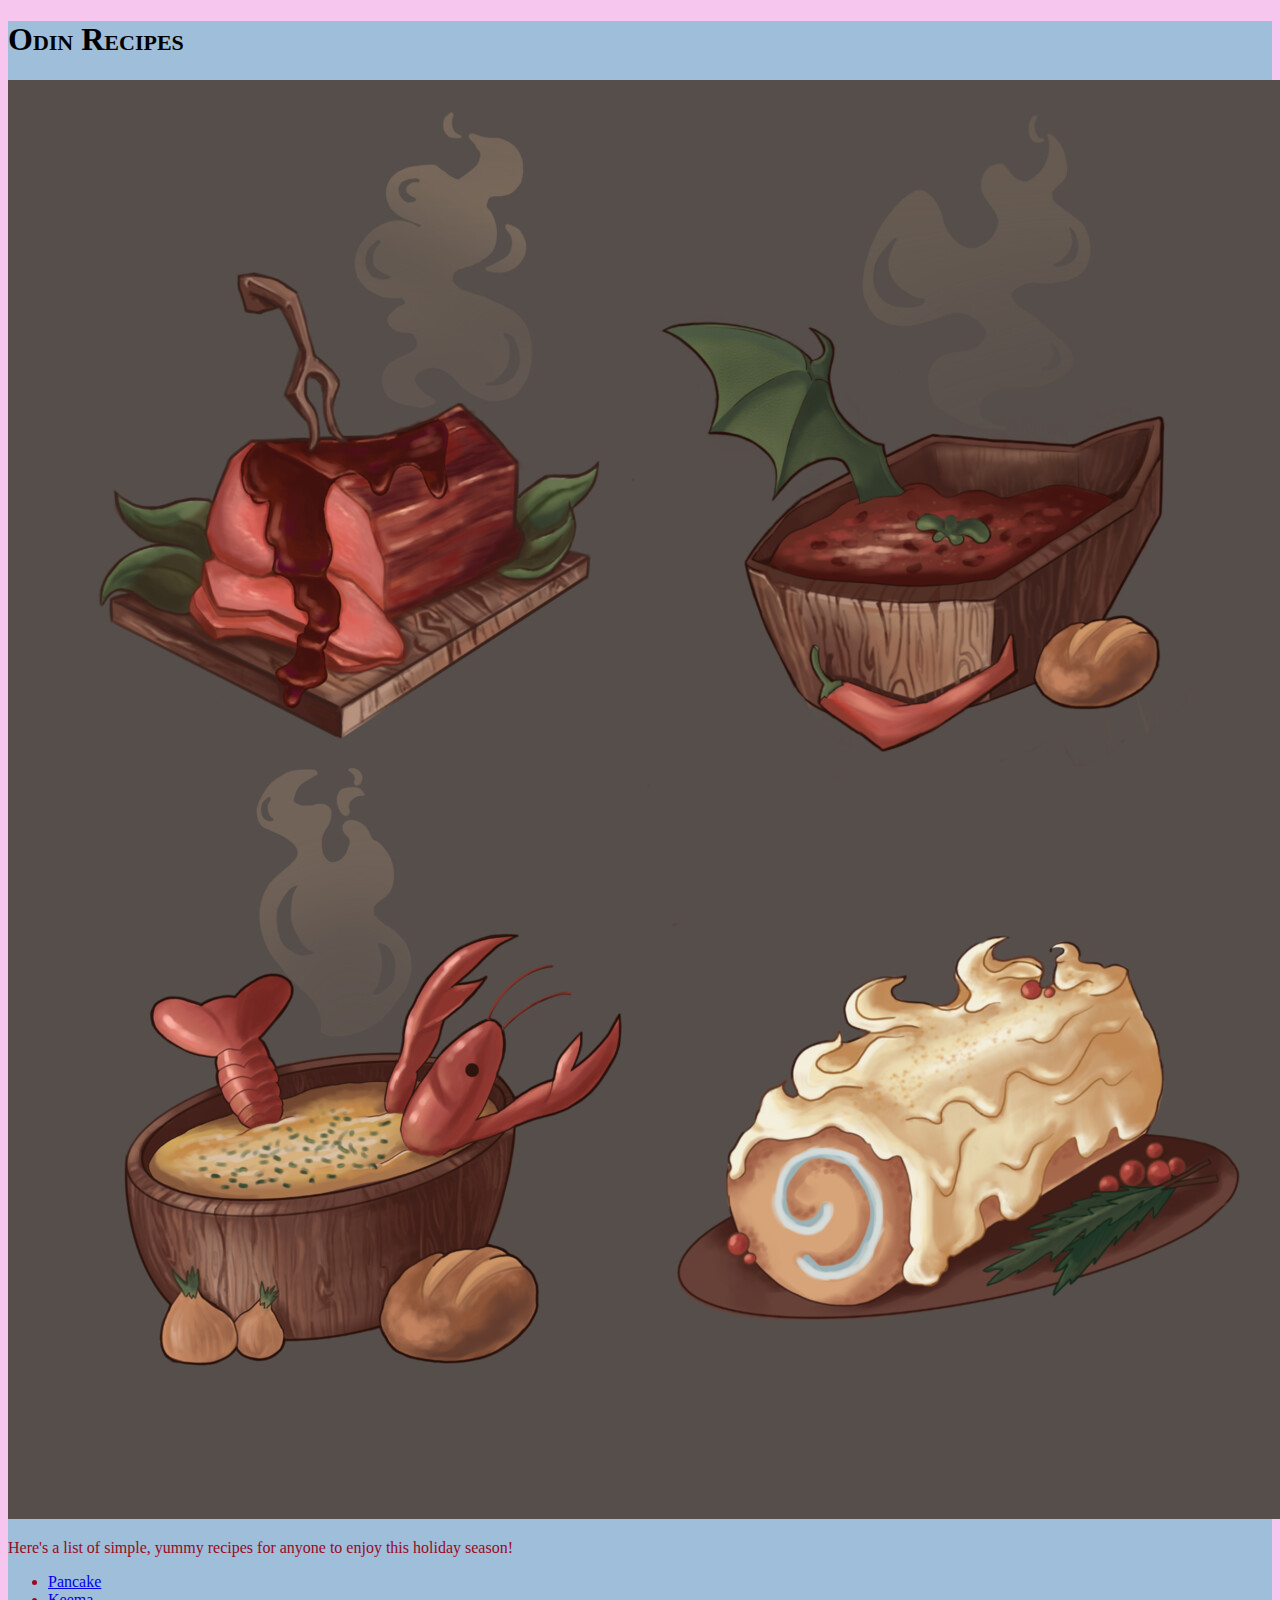
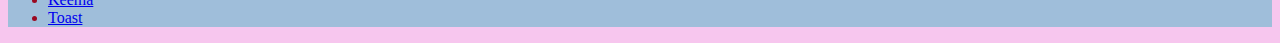
<file: index.html>
<!DOCTYPE html>
<html lang="en"> 
    <head>
        <meta charset="UTF-8">
        <title>Project></title>
        <link rel="stylesheet" href="recipes/styles.css"> 
    </head>
        <div class="main">
        <body>
            <h1>Odin Recipes</h1>
            <img class="ff" src="recipes/fantasy_food.jpg" alt="vareity of delicious looking dishes 
            you might find in a fantasy world">
            <p>Here's a list of simple, yummy recipes for 
                anyone to enjoy this <strong>holiday season!</strong> </p>
            <ul>
            <li><a href="recipes/pancake.html">Pancake</a></li>
            <li><a href="recipes/keema.html">Keema</a></li>
            <li><a href="recipes/toast.html">Toast</a></li>
            </ul>
        </body>
        </div>
</html>
</file>
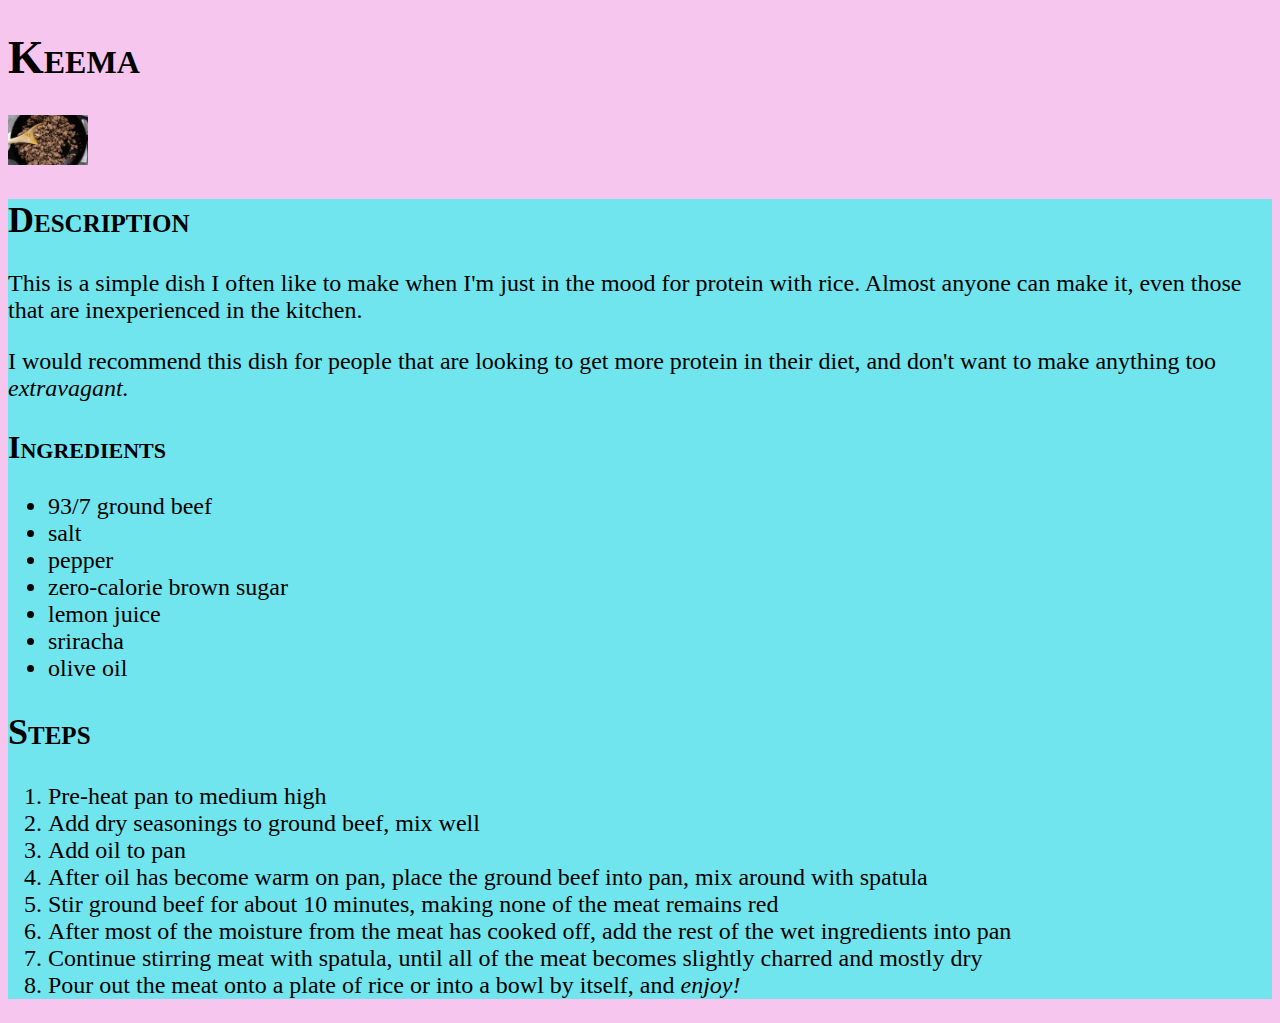
<file: recipes/keema.html>
<!DOCTYPE html>
<html lang="en">
<head>
    <meta charset="UTF-8">
    <meta http-equiv="X-UA-Compatible" content="IE=edge">
    <meta name="viewport" content="width=device-width, initial-scale=1.0">
    <title>keema_recipe</title>
    <link rel="stylesheet" href="styles.css"> 
</head>
<body>
    <h1 class="title">Keema</h1>
    <img src="keema.jpg" alt="Cooked ground beef in pan with spatula">
    <div class="keema">
    <h2>Description</h2>
      <p>This is a simple dish I often like to make when 
        I'm just in the mood for protein with rice. Almost 
        anyone can make it, even those that are inexperienced 
        in the kitchen. </p>
       <p>I would recommend this dish for people that are looking
        to get more protein in their diet, and don't want 
        to make anything too <em>extravagant.</em>
       </p>
       <h2 class="title ing">Ingredients</h2>
       <ul>
        <li>93/7 ground beef</li>
        <li>salt</li>
        <li>pepper</li>
        <li>zero-calorie brown sugar</li>
        <li>lemon juice</li>
        <li>sriracha</li>
        <li>olive oil</li>
       </ul>
       <h2>Steps</h2>
       <ol>
        <li>Pre-heat pan to medium high</li>
        <li>Add dry seasonings to ground beef, mix well</li>
        <li>Add oil to pan</li>
        <li>After oil has become warm on pan, place the 
            ground beef into pan, mix around with spatula</li>
        <li>Stir ground beef for about 10 minutes, making 
            none of the meat remains red</li>
        <li>After most of the moisture from the meat has cooked
            off, add the rest of the wet ingredients into pan</li>
        <li>Continue stirring meat with spatula, until all of
            the meat becomes slightly charred and mostly dry</li>
        <li>Pour out the meat onto a plate of rice or into a bowl
            by itself, and <strong><em>enjoy!</em></strong></li>
       </ol>        
    </div>
</body>
</html>
</file>
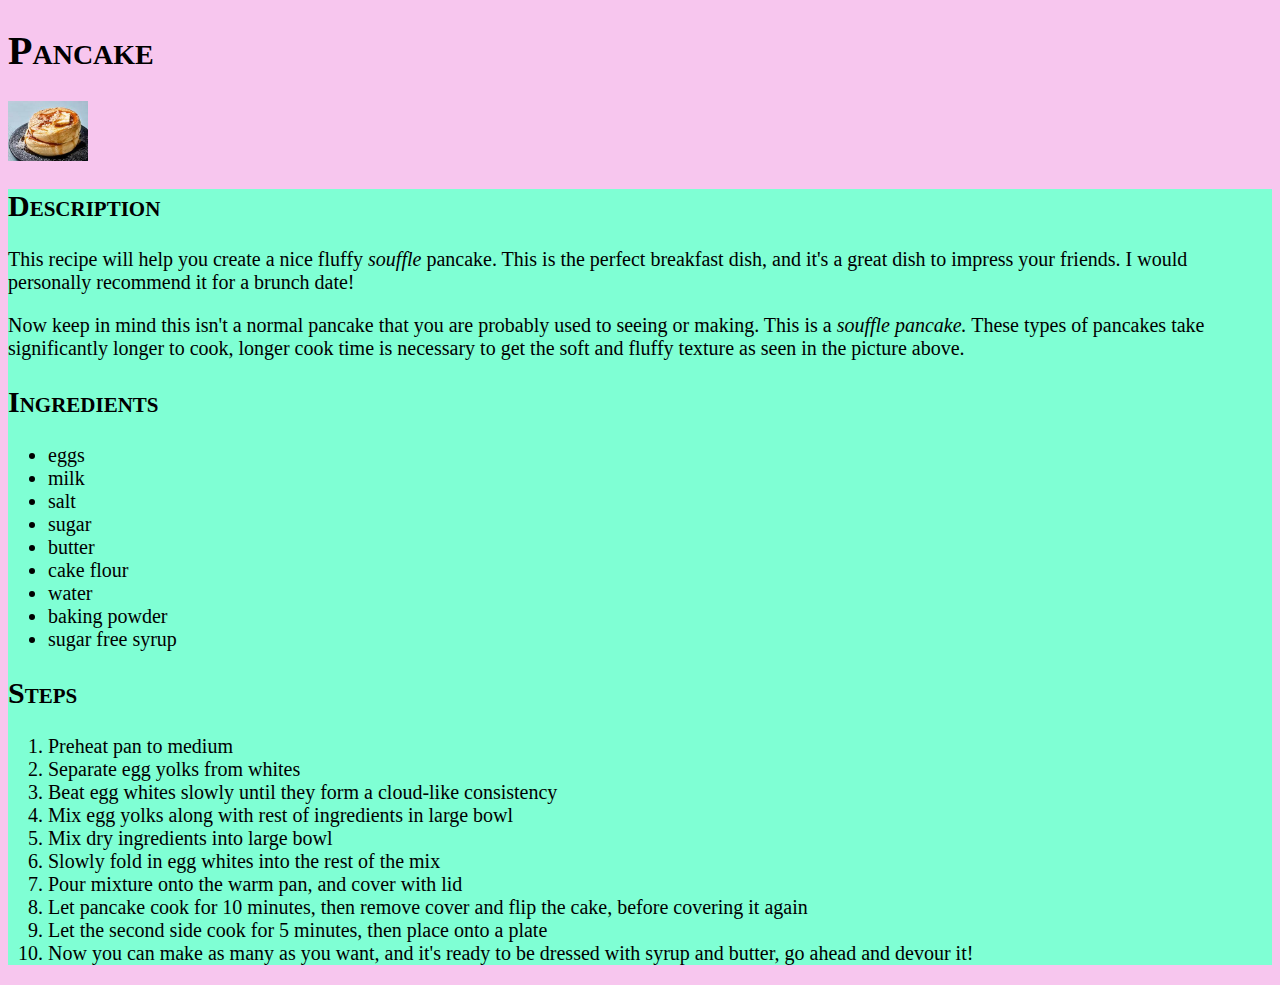
<file: recipes/pancake.html>
<!DOCTYPE html>
<html lang="en">
<head>
    <meta charset="UTF-8">
    <meta http-equiv="X-UA-Compatible" content="IE=edge">
    <meta name="viewport" content="width=device-width, initial-scale=1.0">
    <title>pancake_recipe</title>
    <link rel="stylesheet" href="styles.css"> 
</head>
<body>
    <h1 class="p_title">Pancake</h1>
    <img src="pancake.jpg" alt="Fluffy double stack of pancakes with butter">
    <div class="pancake">
    <h2>Description</h2>
      <p> This recipe will help you create a nice fluffy
        <em>souffle</em> pancake. This is the perfect breakfast 
        dish, and it's a great dish to impress your friends.
        I would personally recommend it for a brunch date!</p>

        <p>Now keep in mind this isn't a normal pancake 
            that you are probably used to seeing or making.
            This is a <strong><em>souffle pancake.</em></strong>
            These types of pancakes take significantly longer to
            cook, longer cook time is necessary to get the 
            soft and fluffy texture as seen in the picture 
            above. </p>
    <h2>Ingredients</h2>
        <ul>
            <li>eggs</li>
            <li>milk</li>
            <li>salt</li>
            <li>sugar</li>
            <li>butter</li>
            <li>cake flour</li>
            <li>water</li>
            <li>baking powder</li>
            <li>sugar free syrup</li>
        </ul>
        <h2>Steps</h2>
        <ol>
            <li>Preheat pan to medium</li>
            <li>Separate egg yolks from whites</li>
            <li>Beat egg whites slowly until they form a cloud-like consistency</li>
            <li>Mix egg yolks along with rest of ingredients in large bowl</li>
            <li>Mix dry ingredients into large bowl</li>
            <li>Slowly fold in egg whites into the rest of the mix</li>
            <li>Pour mixture onto the warm pan, and cover with lid</li>
            <li>Let pancake cook for 10 minutes, then remove cover
                and flip the cake, before covering it again</li>
            <li>Let the second side cook for 5 minutes, then place onto a plate</li>    
            <li>Now you can make as many as you want, and it's ready to be dressed with 
                syrup and butter, go ahead and <strong>devour</strong> it!</li>
        </ol>
    </div>
</body>
</html>
</file>
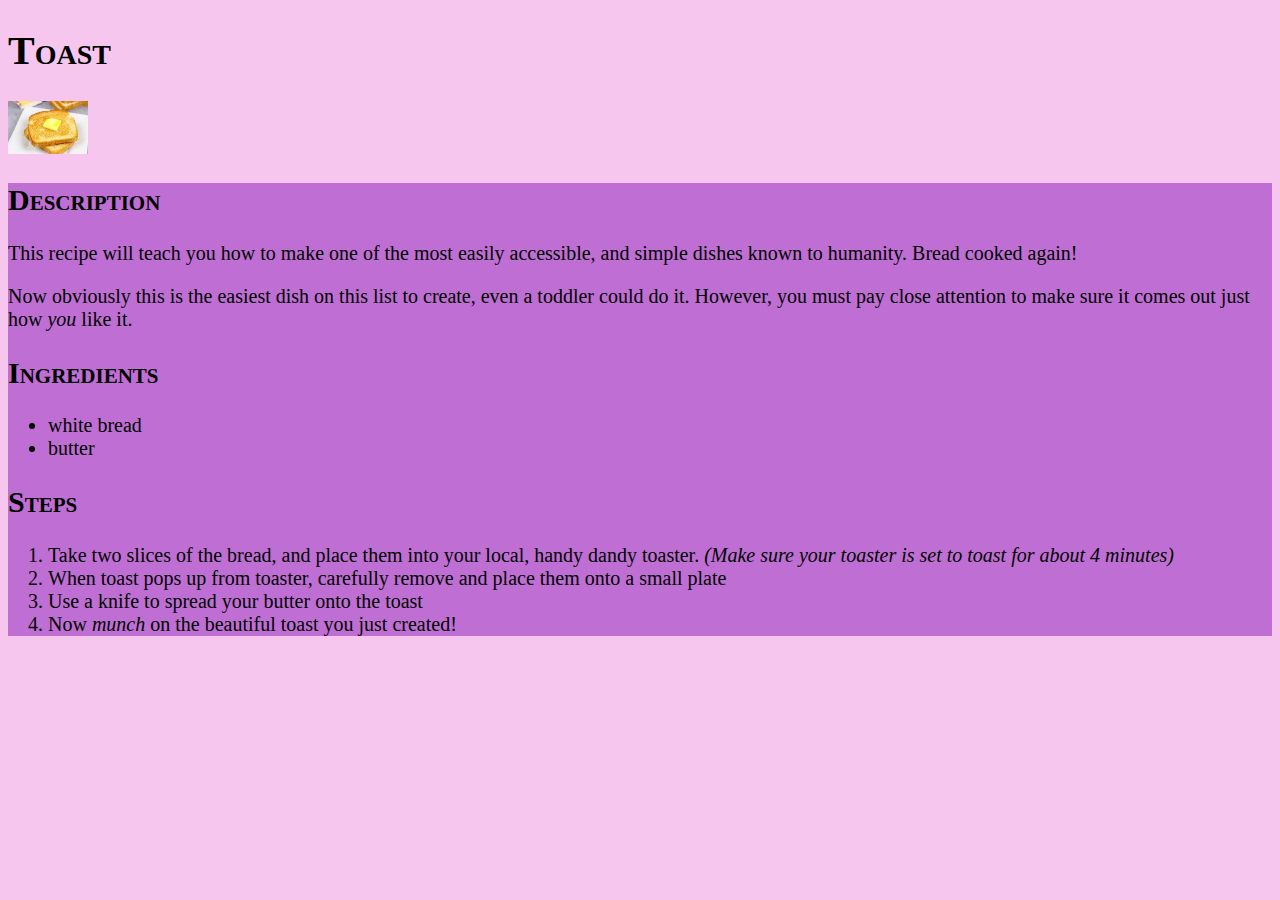
<file: recipes/toast.html>
<!DOCTYPE html>
<html lang="en">
<head>
    <meta charset="UTF-8">
    <meta http-equiv="X-UA-Compatible" content="IE=edge">
    <meta name="viewport" content="width=device-width, initial-scale=1.0">
    <title>toast_recipe</title>
    <link rel="stylesheet" href="styles.css"> 
</head>
<body>
    <h1 class="t_title">Toast</h1>
    <img src="toast.jpg" alt="Very plain double stack 
    of toast with butter slice on top">
    <div class="toast">
    <h2>Description</h2>
    <p>This recipe will teach you how to make one of the 
        most easily accessible, and simple dishes known to 
        humanity. Bread cooked again!</p>
    <p>Now obviously this is the easiest dish on this list 
        to create, even a toddler could do it. However, you must 
        pay close attention to make sure it comes out just how 
        <em>you</em> like it. </p>
    <h2>Ingredients</h2>
    <ul>
        <li>white bread</li>
        <li>butter</li>
    </ul>
    <h2>Steps</h2>
    <ol>
        <li>Take two slices of the bread, and place them into 
            your local, handy dandy toaster. <em>(Make sure your
            toaster is set to toast for about 4 minutes)</em></li>
        <li>When toast pops up from toaster, carefully remove and 
            place them onto a small plate</li>
        <li>Use a knife to spread your butter onto the toast</li>
        <li>Now <strong><em>munch</em></strong> on the beautiful toast you just created!</li>
    </ol>
    </div>
</body>
</html>
</file>
<file: recipes/styles.css>
.main {
    background-color:rgb(159, 190, 218);
    color:rgb(154, 9, 33);
}

body {
    background-color:rgba(226, 43, 192, 0.267);
    color: black;
    font-family: Georgia, 'Times New Roman', Times, serif;
    font-weight:lighter;
}
img {
    height:auto;
    width:80px;
}

.ff {
    height:auto;
    width:max-content;
}
h1,h2 {
    color:black;
    font-variant: small-caps;
}
.title {
    font-size:46px;
}
.title.ing{
    font-size:32px;
}
.keema {
    text-align: left;
    background-color:rgba(0, 255, 238, 0.544);
    font-size: 24px;
    font-variant:normal;

}
.p_title {
    font-size:40px;

}
.pancake {
    text-align: left;
    background-color:aquamarine;
    font-size: 20px;
}
.toast {
    text-align:left;
    background-color:rgb(191, 111, 212);
    font-size:20px;
}

.t_title { 
    font-size: 40px;
}
</file>
